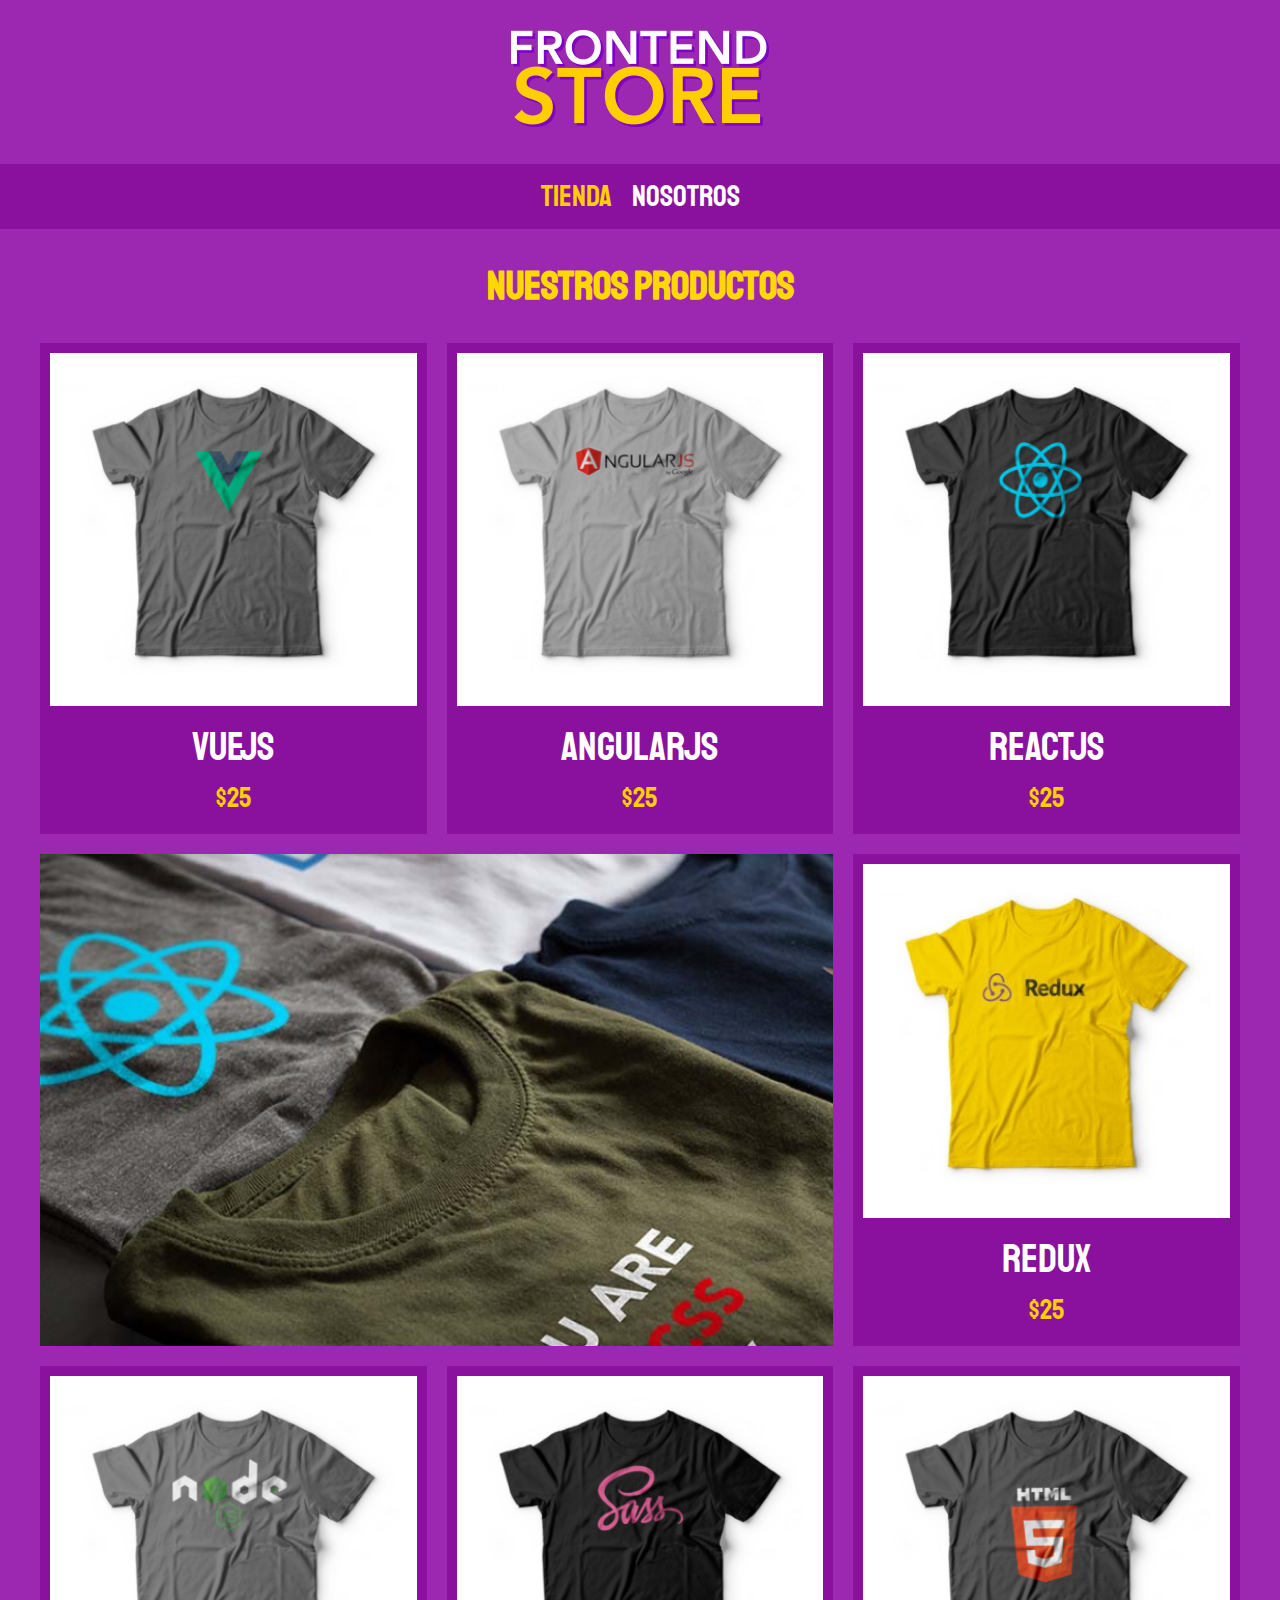
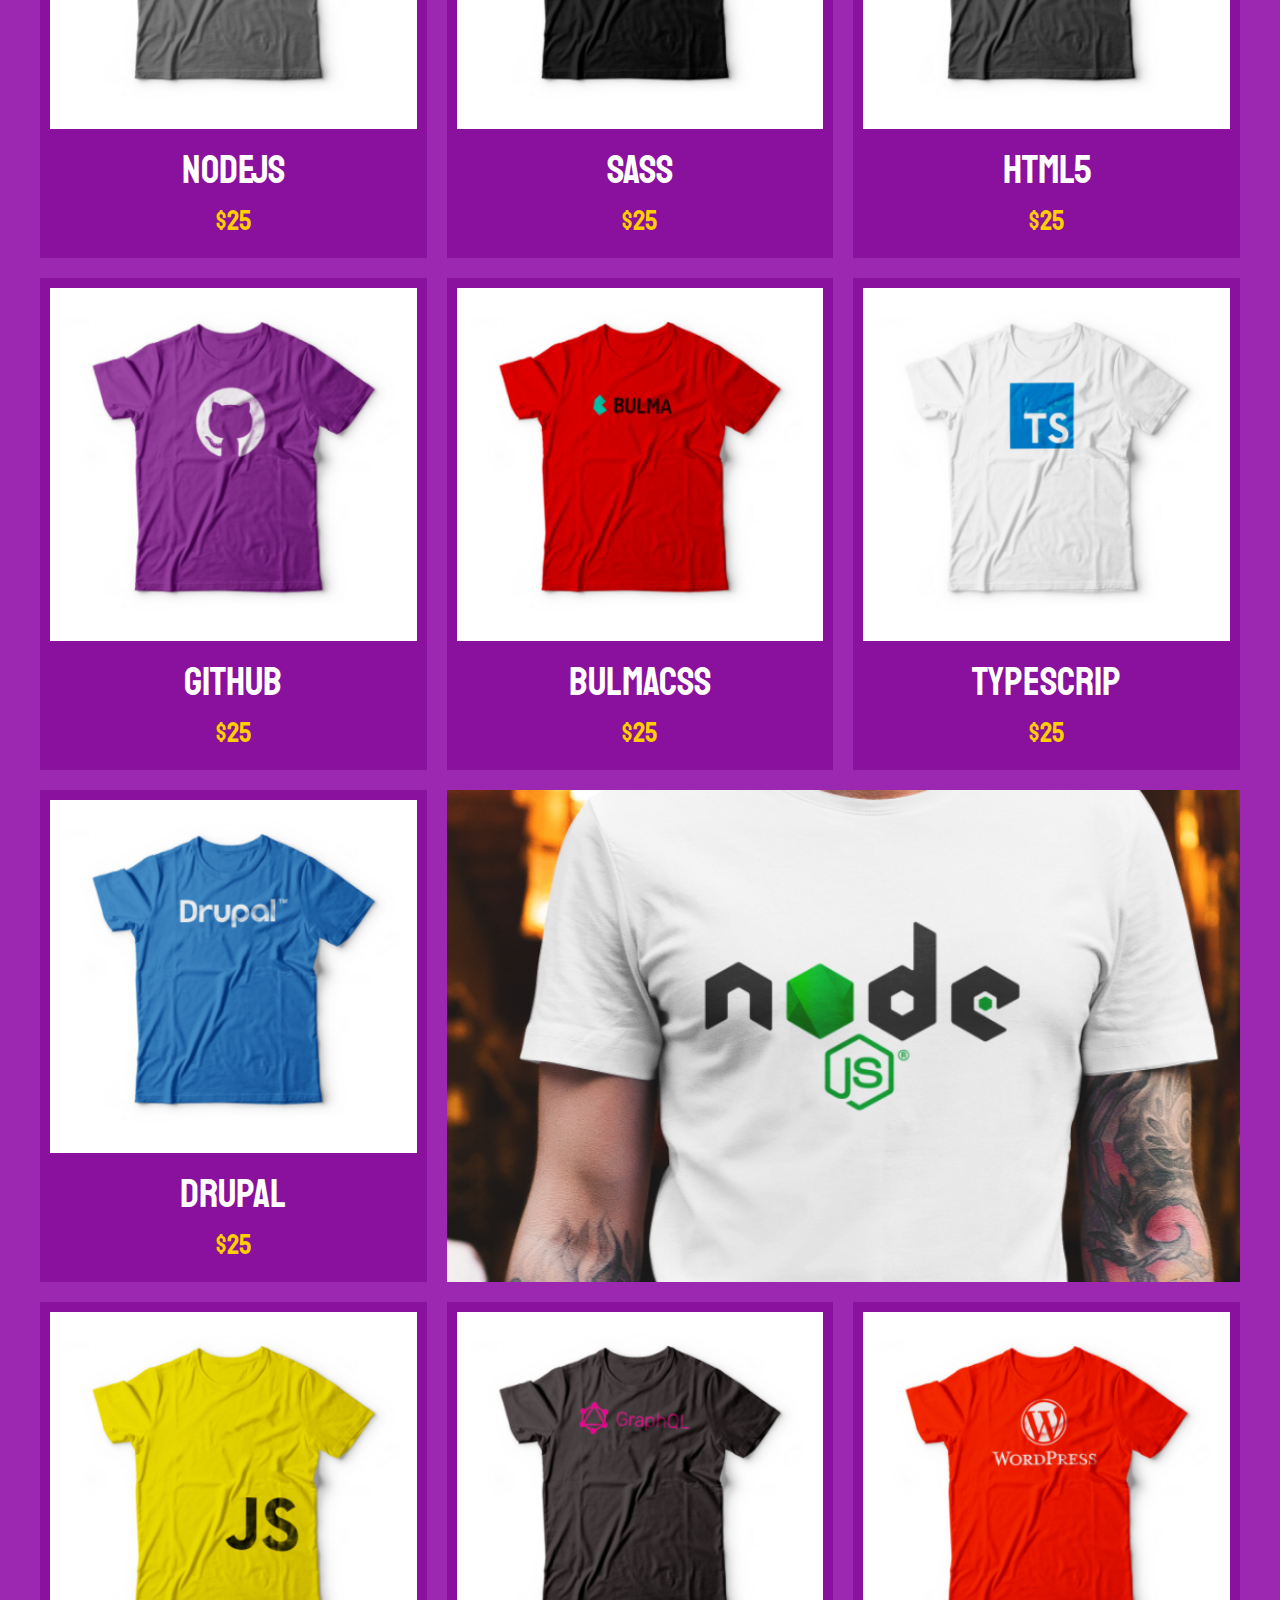
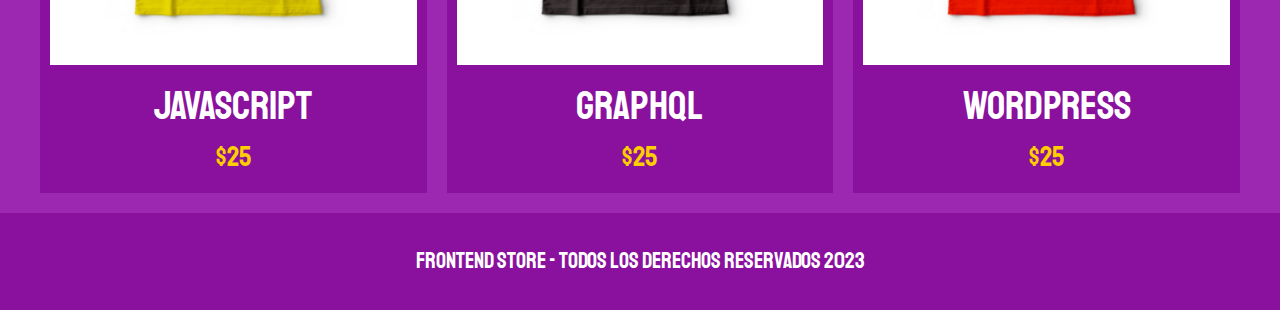
<file: index.html>
<!DOCTYPE html>
<html lang="en">
  <head>
    <meta charset="UTF-8" />
    <meta http-equiv="X-UA-Compatible" content="IE=edge" />
    <meta name="viewport" content="width=device-width, initial-scale=1.0" />
    <link rel="preload" href="./css/normalize.css" as="styles" />
    <link rel="stylesheet" href="./css/normalize.css" />
    <link rel="stylesheet" href="./css/stylesheet.css" />
    <title>FrontEnd store</title>
  </head>
  <body>
    <header class="header">
      <a href="index.html">
        <img class="header__logo" src="./img/logo.png" alt="Logo" />
      </a>
    </header>

    <nav class="nav-bar">
      <a class="nav-bar__enlace nav-bar__enlace--activo" href="index.html"
        >Tienda</a
      >
      <a class="nav-bar__enlace" href="nosotros.html">Nosotros</a>
    </nav>

    <main class="container">
      <h1>Nuestros Productos</h1>

      <div class="grid">
        <div class="producto">
          <a href="./producto.html">
            <img
              class="producto__img"
              src="./img/1.jpg"
              alt="Imagen de remera"
            />
            <div class="producto__informacion">
              <p class="producto__nombre">VueJS</p>
              <p class="producto__precio">$25</p>
            </div>
          </a>
        </div>
        <!-- .producto   -->
        <div class="producto">
          <a href="./producto.html">
            <img
              class="producto__img"
              src="./img/2.jpg"
              alt="Imagen de remera"
            />
            <div class="producto__informacion">
              <p class="producto__nombre">AngularJS</p>
              <p class="producto__precio">$25</p>
            </div>
          </a>
        </div>
        <!-- .producto   -->
        <div class="producto">
          <a href="./producto.html">
            <img
              class="producto__img"
              src="./img/3.jpg"
              alt="Imagen de remera"
            />
            <div class="producto__informacion">
              <p class="producto__nombre">ReactJS</p>
              <p class="producto__precio">$25</p>
            </div>
          </a>
        </div>
        <!-- .producto   -->
        <div class="producto">
          <a href="./producto.html">
            <img
              class="producto__img"
              src="./img/4.jpg"
              alt="Imagen de remera"
            />
            <div class="producto__informacion">
              <p class="producto__nombre">Redux</p>
              <p class="producto__precio">$25</p>
            </div>
          </a>
        </div>
        <!-- .producto   -->
        <div class="producto">
          <a href="./producto.html">
            <img
              class="producto__img"
              src="./img/5.jpg"
              alt="Imagen de remera"
            />
            <div class="producto__informacion">
              <p class="producto__nombre">NodeJS</p>
              <p class="producto__precio">$25</p>
            </div>
          </a>
        </div>
        <!-- .producto   -->
        <div class="producto">
          <a href="./producto.html">
            <img
              class="producto__img"
              src="./img/6.jpg"
              alt="Imagen de remera"
            />
            <div class="producto__informacion">
              <p class="producto__nombre">SASS</p>
              <p class="producto__precio">$25</p>
            </div>
          </a>
        </div>
        <!-- .producto   -->
        <div class="producto">
          <a href="./producto.html">
            <img
              class="producto__img"
              src="./img/7.jpg"
              alt="Imagen de remera"
            />
            <div class="producto__informacion">
              <p class="producto__nombre">HTML5</p>
              <p class="producto__precio">$25</p>
            </div>
          </a>
        </div>
        <!-- .producto   -->
        <div class="producto">
          <a href="./producto.html">
            <img
              class="producto__img"
              src="./img/8.jpg"
              alt="Imagen de remera"
            />
            <div class="producto__informacion">
              <p class="producto__nombre">GitHub</p>
              <p class="producto__precio">$25</p>
            </div>
          </a>
        </div>
        <!-- .producto   -->
        <div class="producto">
          <a href="./producto.html">
            <img
              class="producto__img"
              src="./img/9.jpg"
              alt="Imagen de remera"
            />
            <div class="producto__informacion">
              <p class="producto__nombre">BulmaCSS</p>
              <p class="producto__precio">$25</p>
            </div>
          </a>
        </div>
        <!-- .producto   -->
        <div class="producto">
          <a href="./producto.html">
            <img
              class="producto__img"
              src="./img/10.jpg"
              alt="Imagen de remera"
            />
            <div class="producto__informacion">
              <p class="producto__nombre">TypeScrip</p>
              <p class="producto__precio">$25</p>
            </div>
          </a>
        </div>
        <!-- .producto   -->
        <div class="producto">
          <a href="./producto.html">
            <img
              class="producto__img"
              src="./img/11.jpg"
              alt="Imagen de remera"
            />
            <div class="producto__informacion">
              <p class="producto__nombre">Drupal</p>
              <p class="producto__precio">$25</p>
            </div>
          </a>
        </div>
        <!-- .producto   -->
        <div class="producto">
          <a href="./producto.html">
            <img
              class="producto__img"
              src="./img/12.jpg"
              alt="Imagen de remera"
            />
            <div class="producto__informacion">
              <p class="producto__nombre">JavaScript</p>
              <p class="producto__precio">$25</p>
            </div>
          </a>
        </div>
        <!-- .producto   -->
        <div class="producto">
          <a href="./producto.html">
            <img
              class="producto__img"
              src="./img/13.jpg"
              alt="Imagen de remera"
            />
            <div class="producto__informacion">
              <p class="producto__nombre">GraphQL</p>
              <p class="producto__precio">$25</p>
            </div>
          </a>
        </div>
        <!-- .producto   -->
        <div class="producto">
          <a href="./producto.html">
            <img
              class="producto__img"
              src="./img/14.jpg"
              alt="Imagen de remera"
            />
            <div class="producto__informacion">
              <p class="producto__nombre">WordPress</p>
              <p class="producto__precio">$25</p>
            </div>
          </a>
        </div>
        <!-- .producto   -->

        <div class="grafico grafico--camisas"></div>
        <div class="grafico grafico--node"></div>
      </div>
    </main>

    <footer class="footer">
      <p class="footer__txt">
        FrontEnd Store - Todos los derechos reservados 2023
      </p>
    </footer>
  </body>
</html>
</file>
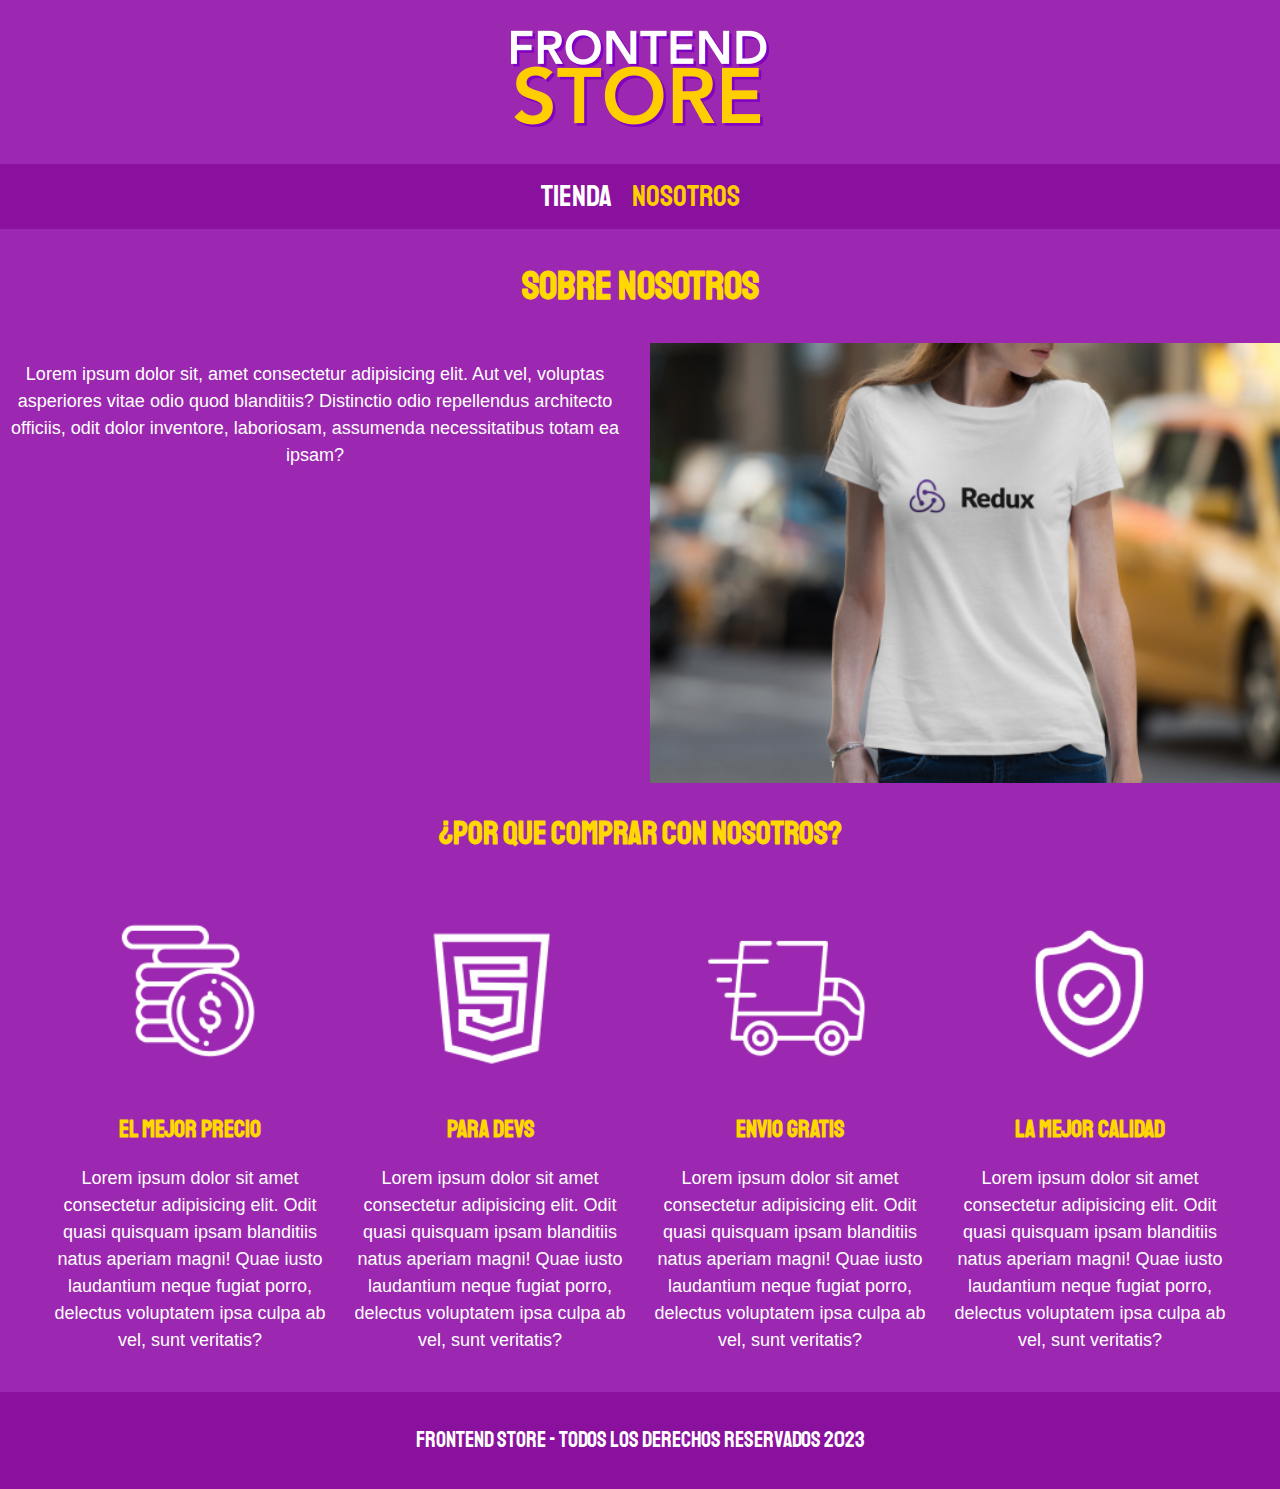
<file: nosotros.html>
<!DOCTYPE html>
<html lang="en">
  <head>
    <meta charset="UTF-8" />
    <meta http-equiv="X-UA-Compatible" content="IE=edge" />
    <meta name="viewport" content="width=device-width, initial-scale=1.0" />
    <link rel="preload" href="./css/normalize.css" as="styles" />
    <link rel="stylesheet" href="./css/normalize.css" />
    <link rel="stylesheet" href="./css/stylesheet.css" />
    <title>FrontEnd store</title>
  </head>
  <body>
    <header class="header">
      <a href="index.html">
        <img class="header__logo" src="./img/logo.png" alt="Logo" />
      </a>
    </header>

    <nav class="nav-bar">
      <a class="nav-bar__enlace" href="index.html">Tienda</a>
      <a class="nav-bar__enlace nav-bar__enlace--activo" href="nosotros.html"
        >Nosotros</a
      >
    </nav>

    <main class="conteiner">
      <h1>Sobre Nosotros</h1>
      <div class="nosotros">
        <p class="nosotros__p">
          Lorem ipsum dolor sit, amet consectetur adipisicing elit. Aut vel,
          voluptas asperiores vitae odio quod blanditiis? Distinctio odio
          repellendus architecto officiis, odit dolor inventore, laboriosam,
          assumenda necessitatibus totam ea ipsam?
        </p>
        <img
          class="nosotros__img"
          src="./img/nosotros.jpg"
          alt="Imagen demostrativa"
        />
      </div>
    </main>

    <section class="container comprar">
      <h2 class="comprar__titulo">¿Por que comprar con nosotros?</h2>

      <div class="bloques">
        <div class="bloque">
          <img
            class="bloque_img"
            src="./img/icono_1.png"
            alt="por que comprar"
          />
          <h3 class="bloque__titulo">El mejor precio</h3>
          <p>
            Lorem ipsum dolor sit amet consectetur adipisicing elit. Odit quasi
            quisquam ipsam blanditiis natus aperiam magni! Quae iusto laudantium
            neque fugiat porro, delectus voluptatem ipsa culpa ab vel, sunt
            veritatis?
          </p>
        </div>
        <!--.bloque  -->
        <div class="bloque">
          <img class="bloque_img" src="./img/icono_2.png" alt="para devs" />
          <h3 class="bloque__titulo">Para devs</h3>
          <p>
            Lorem ipsum dolor sit amet consectetur adipisicing elit. Odit quasi
            quisquam ipsam blanditiis natus aperiam magni! Quae iusto laudantium
            neque fugiat porro, delectus voluptatem ipsa culpa ab vel, sunt
            veritatis?
          </p>
        </div>
        <!--.bloque  -->
        <div class="bloque">
          <img class="bloque_img" src="./img/icono_3.png" alt="Envio gratis" />
          <h3 class="bloque__titulo">Envio gratis</h3>
          <p>
            Lorem ipsum dolor sit amet consectetur adipisicing elit. Odit quasi
            quisquam ipsam blanditiis natus aperiam magni! Quae iusto laudantium
            neque fugiat porro, delectus voluptatem ipsa culpa ab vel, sunt
            veritatis?
          </p>
        </div>
        <!--.bloque  -->
        <div class="bloque">
          <img
            class="bloque_img"
            src="./img/icono_4.png"
            alt="La mejor calidad"
          />
          <h3 class="bloque__titulo">La mejor calidad</h3>
          <p>
            Lorem ipsum dolor sit amet consectetur adipisicing elit. Odit quasi
            quisquam ipsam blanditiis natus aperiam magni! Quae iusto laudantium
            neque fugiat porro, delectus voluptatem ipsa culpa ab vel, sunt
            veritatis?
          </p>
        </div>
        <!--.bloque  -->
      </div>
      <!--.bloques  -->
    </section>

    <footer class="footer">
      <p class="footer__txt">
        FrontEnd Store - Todos los derechos reservados 2023
      </p>
    </footer>
  </body>
</html>
</file>
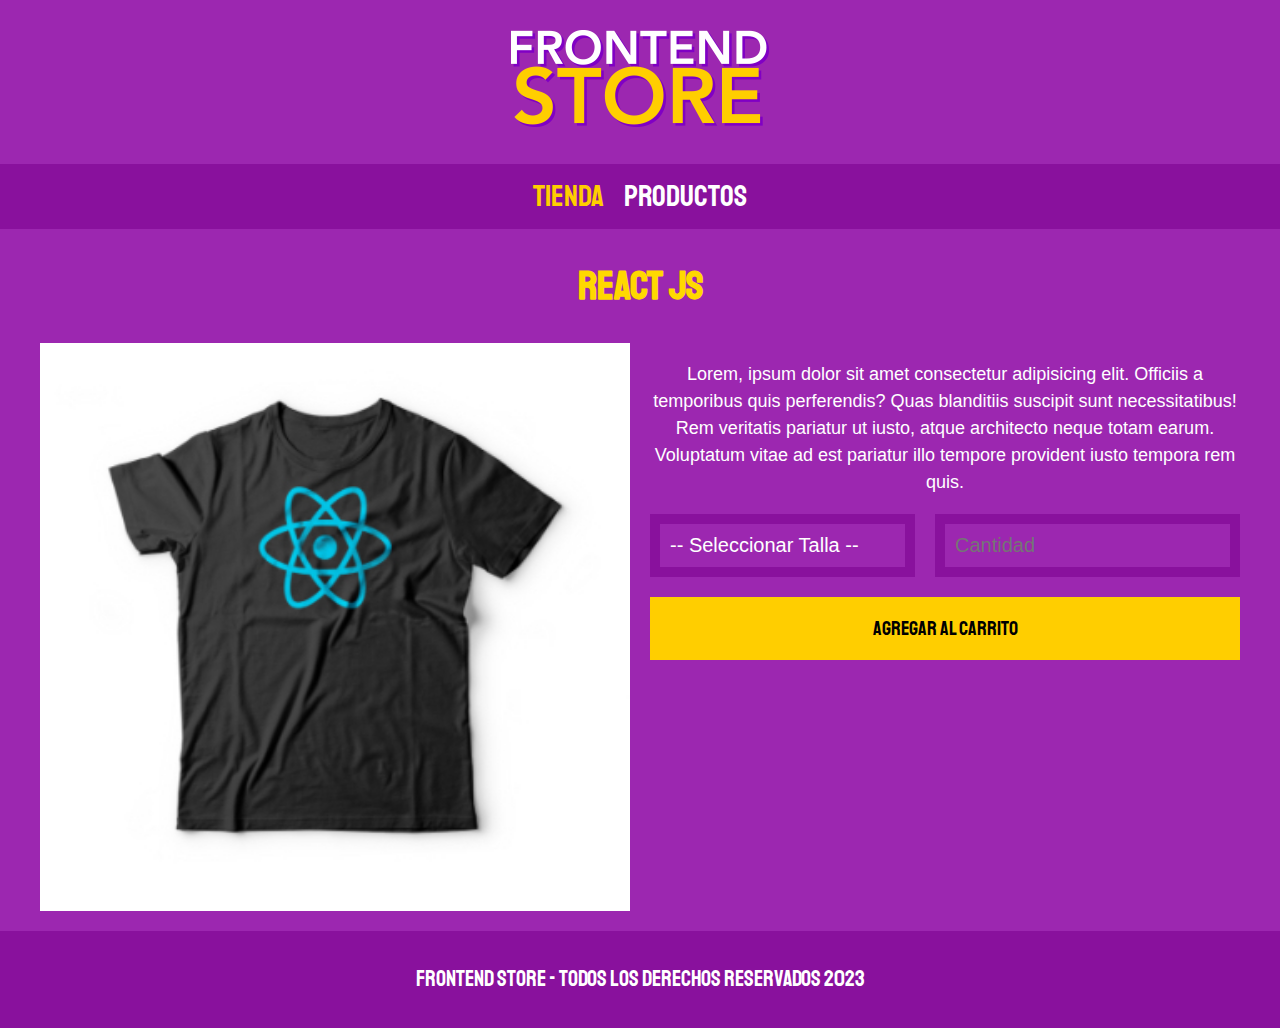
<file: producto.html>
<!DOCTYPE html>
<html lang="en">
  <head>
    <meta charset="UTF-8" />
    <meta http-equiv="X-UA-Compatible" content="IE=edge" />
    <meta name="viewport" content="width=device-width, initial-scale=1.0" />
    <link rel="preload" href="./css/normalize.css" as="styles" />
    <link rel="stylesheet" href="./css/normalize.css" />
    <link rel="stylesheet" href="./css/stylesheet.css" />
    <title>FrontEnd store</title>
  </head>
  <body>
    <header class="header">
      <a href="index.html">
        <img class="header__logo" src="./img/logo.png" alt="Logo" />
      </a>
    </header>

    <nav class="nav-bar">
      <a class="nav-bar__enlace nav-bar__enlace--activo" href="index.html"
        >Tienda</a
      >
      <a class="nav-bar__enlace" href="nosotros.html">Productos</a>
    </nav>

    <main class="container">
      <h1>React JS</h1>

      <div class="camisa">
        <img src="./img/3.jpg" alt="imagen del Producto" class="camisa__img" />

        <div class="camisa__contenido">
          <p>
            Lorem, ipsum dolor sit amet consectetur adipisicing elit. Officiis a
            temporibus quis perferendis? Quas blanditiis suscipit sunt
            necessitatibus! Rem veritatis pariatur ut iusto, atque architecto
            neque totam earum. Voluptatum vitae ad est pariatur illo tempore
            provident iusto tempora rem quis.
          </p>
          <form class="formulario">
            <select class="formulario__campo">
              <option disabled selected>-- Seleccionar Talla --</option>
              <option>Chica</option>
              <option>Mediana</option>
              <option>Grande</option>
            </select>
            <input
              class="formulario__campo"
              type="number"
              placeholder="Cantidad"
              min="1"
            />
            <input
              class="formulario__submit"
              type="submit"
              value="Agregar al Carrito"
            />
          </form>
        </div>
      </div>
    </main>

    <footer class="footer">
      <p class="footer__txt">
        FrontEnd Store - Todos los derechos reservados 2023
      </p>
    </footer>
  </body>
</html>
</file>
<file: css/stylesheet.css>
/* Fonts */
@import url("https://fonts.googleapis.com/css2?family=Staatliches&display=swap");

/* Custom props */

:root {
  --primario: #9c27b0;
  --primarioOscuro: #89119d;
  --secundario: #ffce00;
  --secundarioOscuro: rgb(255, 216, 0);
  --blanco: #fff;
  --negro: #000;

  --fuentePrincipal: "Staatliches", cursive;
}

/* apply a natural box layout model to all elements, but allowing components to change */
html {
  box-sizing: border-box;
  font-size: 62.5%; /* 1rem = 10px */
}
*,
*::before,
*::after {
  box-sizing: inherit; /* hack for boxmodel*/
}

/* Globals */
body {
  background-color: var(--primario);
  font-size: 1.6rem;
  line-height: 1.5;
}

p {
  font-size: 1.8rem;
  font-family: Arial, Helvetica, sans-serif;
  color: var(--blanco);
  text-align: center;
}

a {
  text-decoration: none;
}

img {
  width: 100%;
}

.container {
  max-width: 120rem;
  margin: 0 auto;
}

h1,
h2,
h3 {
  text-align: center;
  color: var(--secundarioOscuro);
  font-family: var(--fuentePrincipal);
}

h1 {
  font-size: 4rem;
}

h2 {
  font-size: 3.2rem;
}

h3 {
  font-size: 2.4rem;
}

/* Header */

.header {
  display: flex;
  justify-content: center;
}

.header__logo {
  margin: 3rem 0;
}

/* Nav-bar */
.nav-bar {
  background-color: var(--primarioOscuro);
  padding: 1rem 0;
  display: flex;
  justify-content: center;
  gap: 2rem;
}

.nav-bar__enlace {
  font-family: var(--fuentePrincipal);
  color: var(--blanco);
  font-size: 3rem;
}

.nav-bar__enlace--activo,
.nav-bar__enlace:hover {
  color: var(--secundario);
}

/* Footer */

.footer {
  background-color: var(--primarioOscuro);
  padding: 1rem 0;
  margin-top: 2rem;
}

.footer__txt {
  font-family: var(--fuentePrincipal);
  text-align: center;
  font-size: 2.2rem;
}

/* Grid */
.grid {
  display: grid;
  grid-template-columns: repeat(2, minmax(0, 1fr));
  gap: 2rem;
  overflow: hidden;
}

/* Productos */

.producto {
  background-color: var(--primarioOscuro);
  padding: 1rem;
}

.producto__nombre {
  font-size: 4rem;
}
.producto__precio {
  font-size: 2.8rem;
  color: var(--secundario);
}

.producto__nombre,
.producto__precio {
  font-family: var(--fuentePrincipal);
  margin: 1rem 0;
  text-align: center;
  line-height: 1.2;
}

/* Graficos */

.grafico {
  min-height: 30rem;
  background-repeat: no-repeat;
  background-size: cover;
  grid-column: 1 / 3;
}
.grafico--camisas {
  grid-row: 2 / 3;
  background-image: url(../img/grafico1.jpg);
}

.grafico--node {
  background-image: url(../img/grafico2.jpg);
  grid-row: 8 / 9;
}

/* Nosotros */
.nosotros {
  display: grid;
  grid-template-columns: repeat(1, minmax(0, 1fr));
  gap: 2rem;
}

/* Bloques */
.bloques {
  display: grid;
  grid-template-columns: repeat(2, 1fr);
  gap: 2rem;
  margin: 1rem;
}
.bloque {
  text-align: center;
}

.bloque__titulo {
  margin: 0;
}

/* Pagina de producto formulario */
.formulario {
  display: grid;
  gap: 2rem;
}
.formulario__campo {
  border: 1rem solid var(--primarioOscuro);
  background-color: transparent;
  color: var(--blanco);
  font-size: 2rem;
  font-family: Arial, Helvetica, sans-serif;
  padding: 1rem;
  appearance: none;
}
.formulario__submit {
  background-color: var(--secundario);
  border: none;
  font-size: 2rem;
  font-family: var(--fuentePrincipal);
  padding: 2rem;
}
.formulario__submit:hover {
  cursor: pointer;
  background-color: var(--secundarioOscuro);
  transition: background-color 0.3s ease;
}

/* Medias qrs*/
@media (min-width: 768px) {
  .grid {
    grid-template-columns: repeat(3, 1fr);
  }
  .grafico--node {
    grid-row: 5 /6;
    grid-column: 2 / 4;
  }

  .nosotros {
    grid-template-columns: repeat(2, 1fr);
  }

  .bloques {
    grid-template-columns: repeat(4, 1fr);
  }

  .camisa {
    display: grid;
    grid-template-columns: repeat(2, 1fr);
    column-gap: 2rem;
  }

  .formulario {
    grid-template-columns: repeat(2, 1fr);
  }

  .formulario__submit {
    grid-column: 1 / 3;
  }
}
</file>
